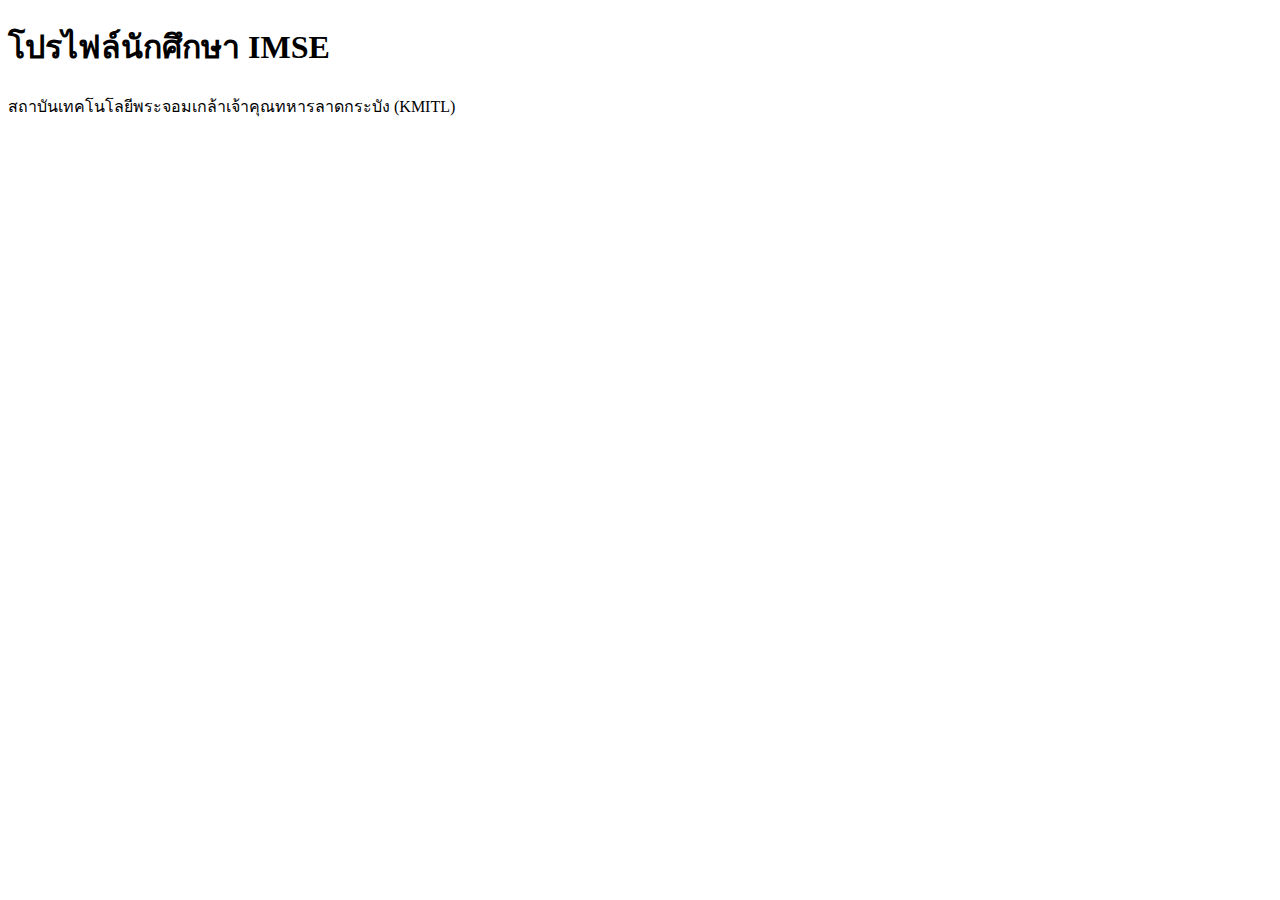
<file: cell03/test.html>
<!DOCTYPE html>
<html lang="th">
<head>
  <meta charset="UTF-8">
  <meta name="viewport" content="width=device-width, initial-scale=1.0">
  <title>โปรไฟล์นักศึกษา IMSE</title>
  <link href="https://fonts.googleapis.com/css2?family=Poppins:wght@300;500;700&display=swap" rel="stylesheet">
</head>
<body>
  <header>
    <h1>โปรไฟล์นักศึกษา IMSE</h1>
    <p>สถาบันเทคโนโลยีพระจอมเกล้าเจ้าคุณทหารลาดกระบัง (KMITL)</p>
  </header>
</body>
</html>
</file>
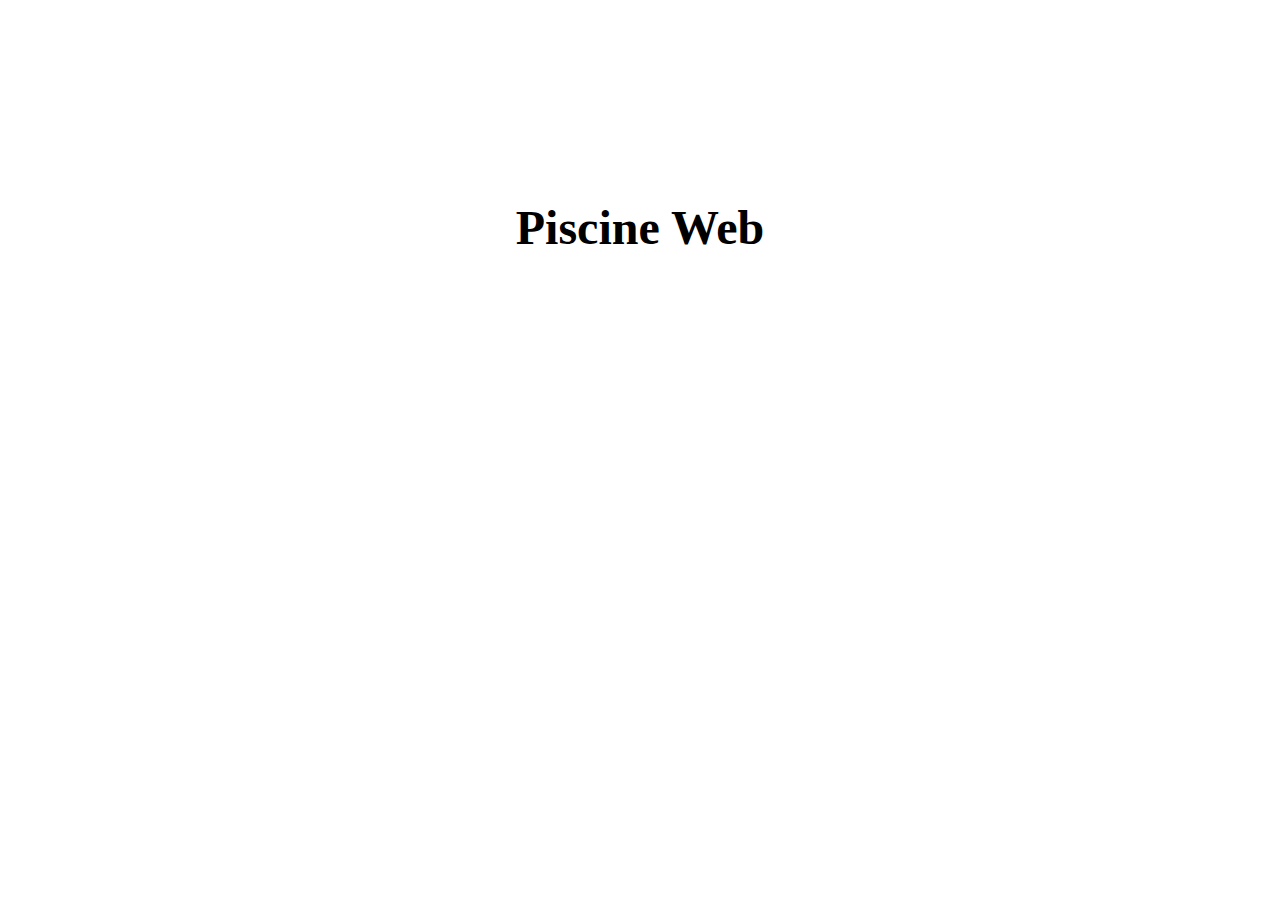
<file: cell01/ex02/piscine.html>
<!DOCTYPE html>
<html>
  <head>
    <title>Piscine Web</title>
    <style>
      body {
        text-align: center;
        font-size: 48px;
        font-weight: bold;
        margin-top: 200px;
      }
    </style>
  </head>
  <body>
    Piscine Web
  </body>
</html>
</file>
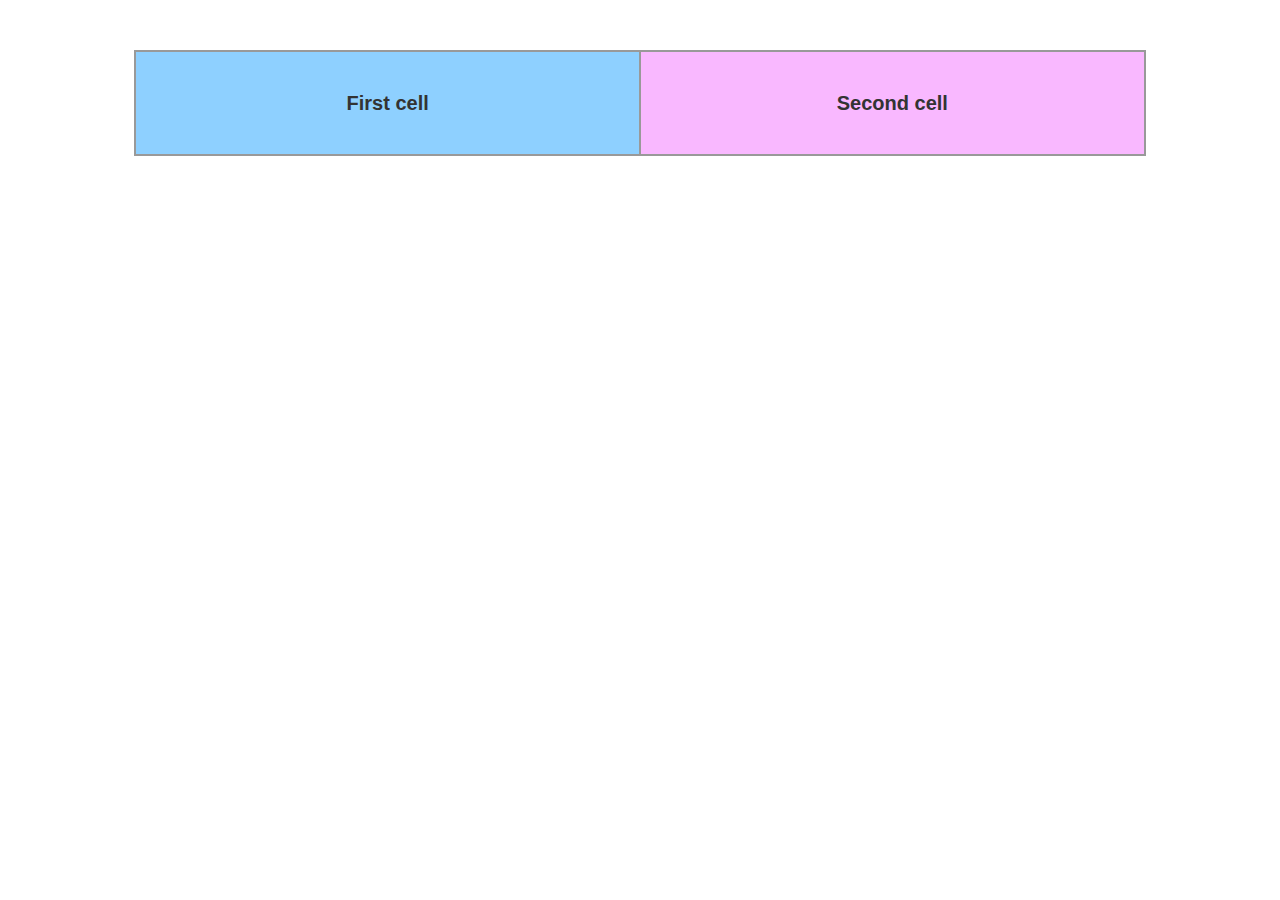
<file: cell01/ex05/tab.html>
<!DOCTYPE html>
<html>
  <head>
    <title>Tab</title>
    <style>
      table {
        width: 80%;             
        margin: 50px auto;        
        border-collapse: collapse; 
        text-align: center;       
        font-family: Arial, sans-serif;
      }

      td {
        width: 50%;             
        height: 100px;          
        border: 2px solid #999;   
        font-size: 20px;          
        font-weight: bold;
      }

      .first {
        background-color: #8ed0ff; 
        color: #333;
      }

      .second {
        background-color: #f9b8ff; 
        color: #333;
      }
    </style>
  </head>

  <body>
    <table>
      <tr>
        <td class="first">First cell</td>
        <td class="second">Second cell</td>
      </tr>
    </table>
  </body>
</html>
</file>
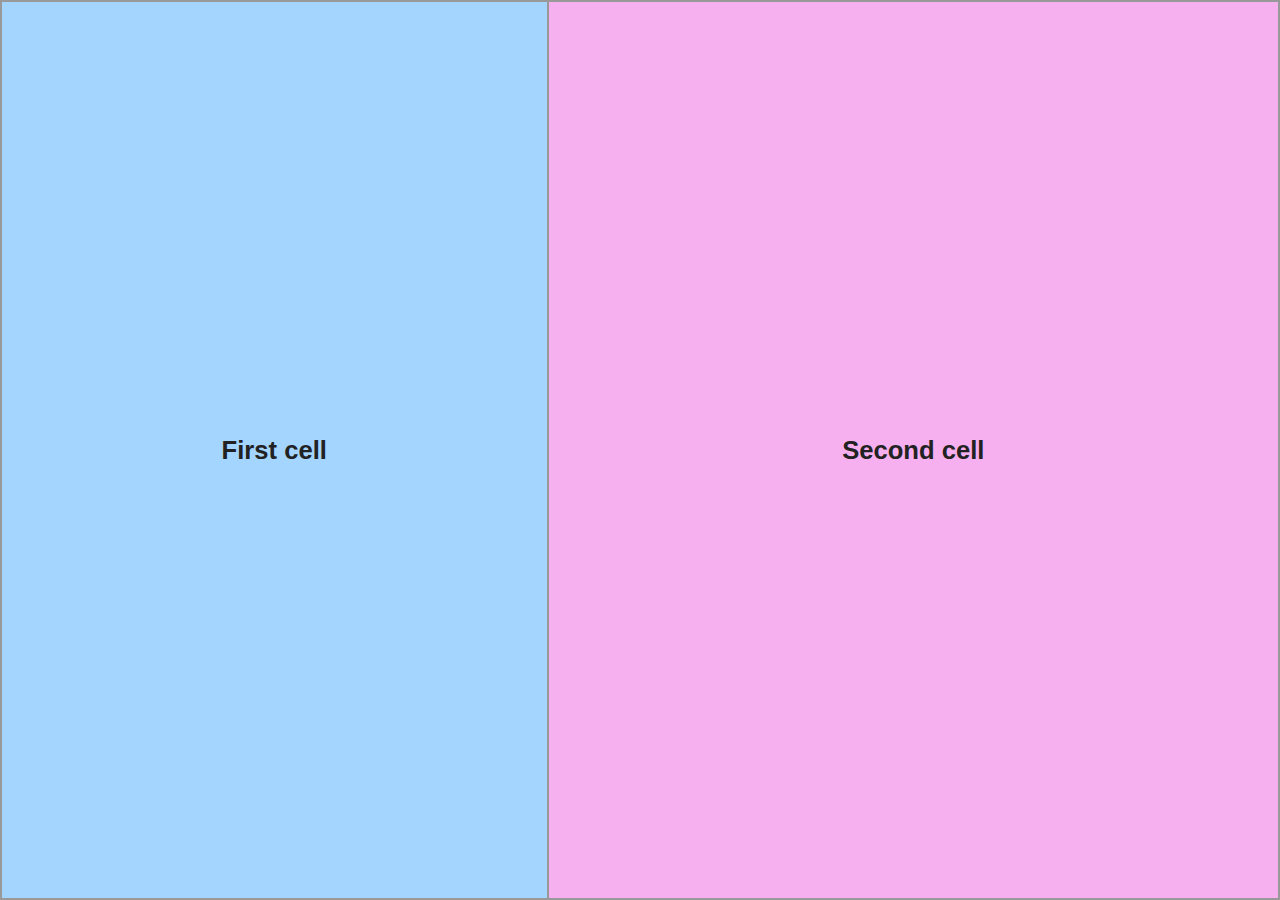
<file: cell01/ex06/responsive.html>
<!DOCTYPE html>
<html>
  <head>
    <title>Responsive</title>
    <style>
      html, body {
        height: 100%;
        margin: 0;
        padding: 0;
      }

      table {
        width: 100%;        
        height: 100vh;     
        border-collapse: collapse;
        text-align: center;
        font-family: Arial, sans-serif;
      }

      td {
        border: 2px solid #999;
        font-size: 2vw;       
        font-weight: bold;
        color: #222;
        transition: all 0.3s ease;
      }

      .first {
        background-color: #a3d5ff;
      }

      .second {
        background-color: #f6b0f0;
      }

      @media (max-width: 600px) {
        table {
          height: auto;
        }

        tr {
          display: block;     
        }

        td {
          display: block;
          width: 100%;
          height: 200px;
          font-size: 24px;
        }
      }
    </style>
  </head>

  <body>
    <table>
      <tr>
        <td class="first">First cell</td>
        <td class="second">Second cell</td>
      </tr>
    </table>
  </body>
</html>
</file>
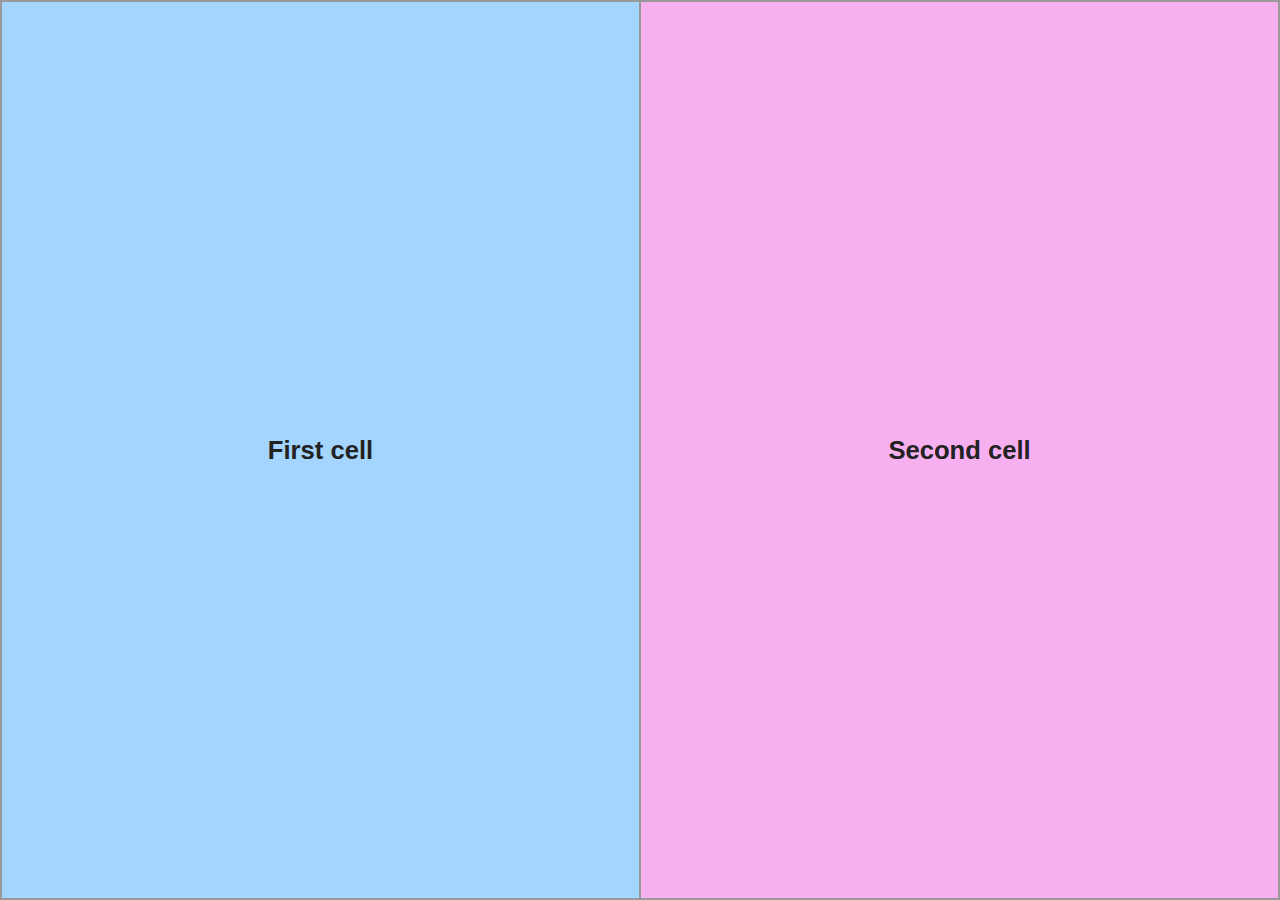
<file: cell02/ex00/responsive.html>
<!DOCTYPE html>
<html lang="en">
<head>
  <meta charset="UTF-8">
  <meta name="viewport" content="width=device-width, initial-scale=1.0">
  <title>Improved Responsive</title>
  <link rel="stylesheet" href="responsive.css"> <!-- เชื่อมกับไฟล์ CSS -->
</head>
<body>
  <table>
    <tr>
      <td class="first">First cell</td>
      <td class="second">Second cell</td>
    </tr>
  </table>
</body>
</html>
</file>
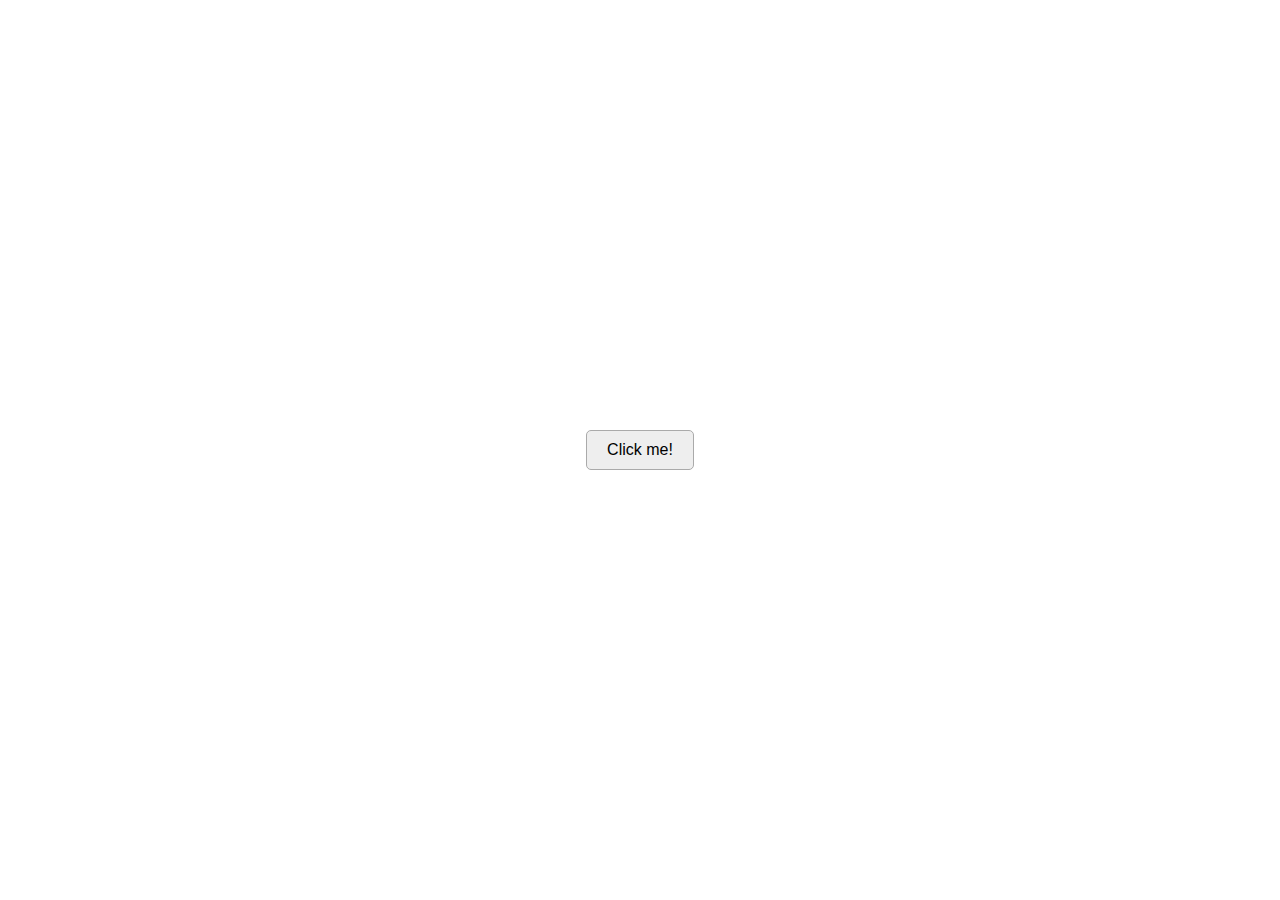
<file: cell03/ex00/background.html>
<!DOCTYPE html>
<html lang="en">
<head>
  <meta charset="UTF-8">
  <meta name="viewport" content="width=device-width, initial-scale=1.0">
  <title>Change Background</title>
  <link rel="stylesheet" href="background.css">
</head>
<body>
  <button id="colorButton">Click me!</button>

  <script>
    const button = document.getElementById('colorButton');

    function getRandomColor() {
      const letters = '0123456789ABCDEF';
      let color = '#';
      for (let i = 0; i < 6; i++) {
        color += letters[Math.floor(Math.random() * 16)];
      }
      return color;
    }

    function changeBackgroundColor() {
      const randomColor = getRandomColor();
      document.body.style.backgroundColor = randomColor;
    }

    button.addEventListener('click', changeBackgroundColor);
  </script>
</body>
</html>
</file>
<file: cell02/ex00/responsive.css>
html, body {
  height: 100%;
  margin: 0;
  padding: 0;
}

table {
  width: 100%;
  height: 100vh;
  border-collapse: collapse;
  text-align: center;
  font-family: Arial, sans-serif;
  table-layout: fixed;
}

td {
  border: 2px solid #999;
  font-size: 2vw;
  font-weight: bold;
  color: #222;
}

.first {
  background-color: #a3d5ff;
}

.second {
  background-color: #f6b0f0;
}

/* Responsive เมื่อจอเล็ก */
@media (max-width: 800px) {
  tr {
    display: flex;
    flex-direction: column;
  }

  td {
    width: 100%;
    height: 200px;
    font-size: 20px;
  }
}
</file>
<file: cell03/ex00/background.css>
body {
  font-family: Arial, sans-serif;
  display: flex;
  justify-content: center;
  align-items: center;
  height: 100vh;
  margin: 0;
  transition: background-color 0.4s ease; 
}

button {
  padding: 10px 20px;
  font-size: 16px;
  background-color: #eee;
  border: 1px solid #aaa;
  border-radius: 5px;
  cursor: pointer;
}

button:hover {
  background-color: #ddd;
}
</file>
